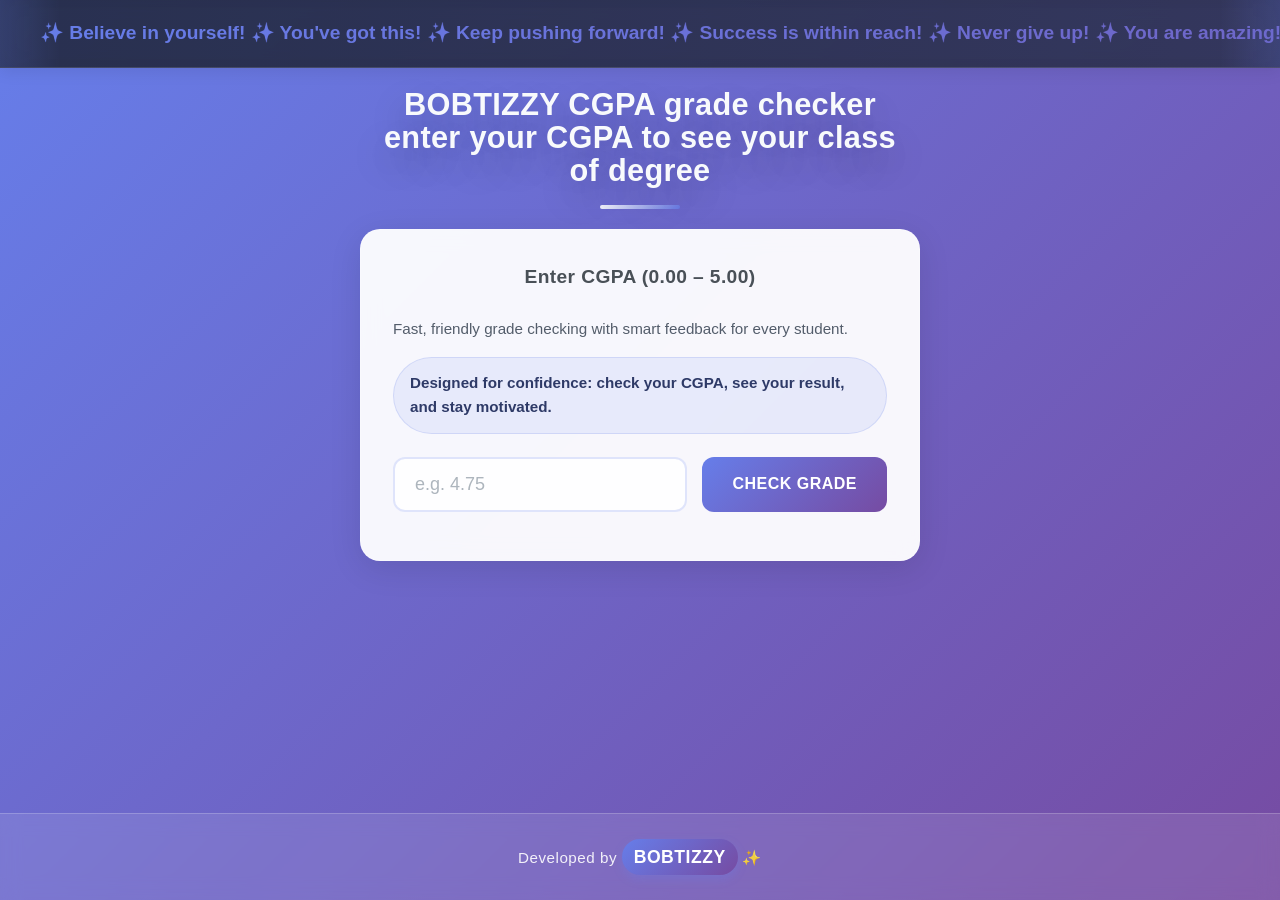
<file: index.html>
<!DOCTYPE html>
<html lang="en">
<head>
  <meta charset="UTF-8">
  <meta name="viewport" content="width=device-width, initial-scale=1.0">
  <title>CGPA Grade Checker</title>
  <link rel="stylesheet" href="styles.css">
</head>
<body>

<!-- Marquee Section -->
<div class="marquee-container">
  <div class="marquee">
    <span class="marquee-text">✨ Believe in yourself! ✨ You've got this! ✨ Keep pushing forward! ✨ Success is within reach! ✨ Never give up! ✨ You are amazing! ✨ Dream big, work hard! ✨ Excellence awaits! ✨ Achieve your goals! ✨ Believe in yourself! ✨ You've got this! ✨ Keep pushing forward! ✨</span>
  </div>
</div>

<div class="container">
  <h2 class="page-heading"> BOBTIZZY CGPA grade checker   enter your CGPA to see your class of degree</h2>

  <div class="grade-card">
    <p class="card-title">Enter CGPA (0.00 – 5.00)</p>
    <p class="card-subtitle">Fast, friendly grade checking with smart feedback for every student.</p>
    <div class="summary-pill">Designed for confidence: check your CGPA, see your result, and stay motivated.</div>
<div>
      <audio id="success-Sound" src="success.mp3" ></audio>
<audio id="failure-Sound" src="./failure.mp3" ></audio>
<audio id="kill-Sound" src="./Kill.mp4" ></audio>
<audio id="giveaway-Sound" src="./giveaway.mp3" ></audio>
<audio id="oh-chim-Sound" src="./oh chim.mp3" ></audio>
<audio id="secondfail-Sound" src="./secondfail.mp3" ></audio>
</div>
    <div class="input-group">
      <input type="number" id="cgpa-input" min="0" max="5" step="0.01" placeholder="e.g. 4.75" />
      <button onclick="checkGrade()">Check grade</button>
    </div>

    <div id="result-box" class="result-box">
      <div>
        <div id="result-icon"></div>
        <div>
          <p id="result-class"></p>
          <p id="result-range"></p>
        </div>
      </div>
    </div>

    <p id="error-msg">Please enter a valid CGPA between 0.00 and 5.00.</p>
  </div>
</div>

<!-- Developer Credit -->
<div class="developer-credit">
  <p>Developed by <span class="developer-name">BOBTIZZY</span> ✨</p>
</div>

<audio id="success-sound" src="success.mp3" preload="auto"></audio>

<script src="script.js"></script>
</body>
</html>
</file>
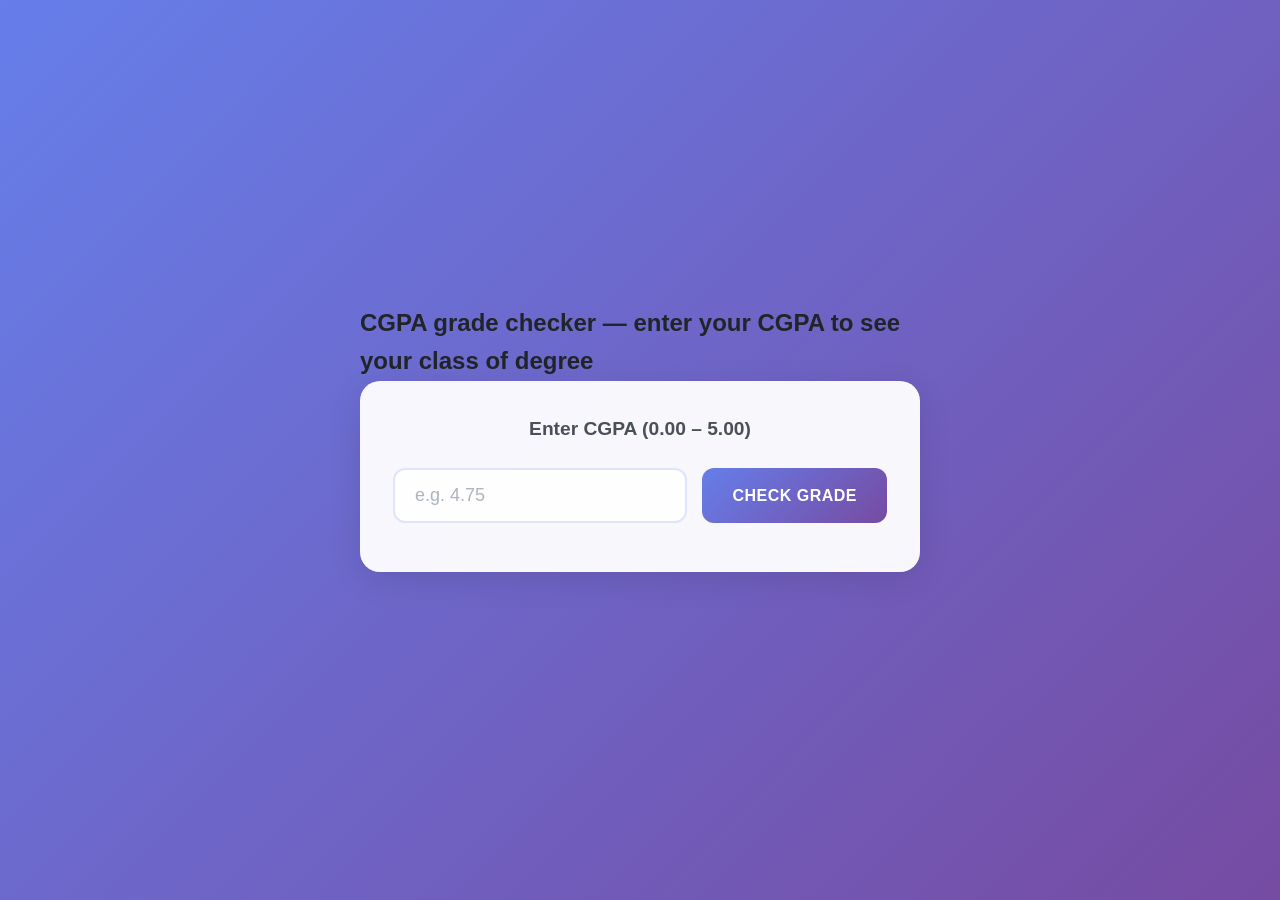
<file: cgpa_grade_checker.html>
<!DOCTYPE html>
<html lang="en">
<head>
  <meta charset="UTF-8">
  <meta name="viewport" content="width=device-width, initial-scale=1.0">
  <title>CGPA Grade Checker</title>
  <link rel="stylesheet" href="styles.css">
</head>
<body>

<div class="container">
  <h2 class="sr-only">CGPA grade checker — enter your CGPA to see your class of degree</h2>

  <div class="grade-card">
    <p>Enter CGPA (0.00 – 5.00)</p>
<div>
      <audio id="success-Sound" src="success.mp3" ></audio>
<audio id="failure-Sound" src="./failure.mp3" ></audio>
<audio id="kill-Sound" src="./kill.mp3" ></audio>
<audio id="giveaway-Sound" src="./giveaway.mp3" ></audio>
<audio id="oh-chim-Sound" src="./oh chim.mp3" ></audio>
<audio id="secondfail-Sound" src="./secondfail.mp3" ></audio>
</div>
    <div class="input-group">
      <input type="number" id="cgpa-input" min="0" max="5" step="0.01" placeholder="e.g. 4.75" />
      <button onclick="checkGrade()">Check grade</button>
    </div>

    <div id="result-box" class="result-box">
      <div>
        <div id="result-icon"></div>
        <div>
          <p id="result-class"></p>
          <p id="result-range"></p>
        </div>
      </div>
    </div>

    <p id="error-msg">Please enter a valid CGPA between 0.00 and 5.00.</p>
  </div>
</div>

<audio id="success-sound" src="success.mp3" preload="auto"></audio>

<script src="script.js"></script>
</body>
</html>
</file>
<file: styles.css>
/* Reset and base styles */
* {
  margin: 0;
  padding: 0;
  box-sizing: border-box;
}

body {
  font-family: 'Segoe UI', Tahoma, Geneva, Verdana, sans-serif;
  background: linear-gradient(135deg, #667eea 0%, #764ba2 100%);
  min-height: 100vh;
  display: flex;
  flex-direction: column;
  justify-content: center;
  align-items: center;
  padding: 0;
  margin: 0;
  color: #212529;
  line-height: 1.6;
}

/* Marquee Styles */
.marquee-container {
  width: 100%;
  background: linear-gradient(90deg, rgba(30, 35, 53, 0.85), rgba(42, 48, 76, 0.85));
  backdrop-filter: blur(8px);
  padding: 18px 0;
  overflow: hidden;
  border-bottom: 1px solid rgba(255, 255, 255, 0.12);
  box-shadow: inset 0 0 20px rgba(0, 0, 0, 0.08), 0 4px 15px rgba(0, 0, 0, 0.08);
  position: relative;
}

.marquee-container::before {
  content: '';
  position: absolute;
  left: 0;
  top: 0;
  bottom: 0;
  width: 60px;
  background: linear-gradient(90deg, rgba(102, 126, 234, 0.2), transparent);
  z-index: 10;
  pointer-events: none;
}

.marquee-container::after {
  content: '';
  position: absolute;
  right: 0;
  top: 0;
  bottom: 0;
  width: 60px;
  background: linear-gradient(270deg, rgba(102, 126, 234, 0.2), transparent);
  z-index: 10;
  pointer-events: none;
}

.marquee {
  display: flex;
  width: 100%;
  overflow: hidden;
  position: relative;
}

.marquee-text {
  display: inline-block;
  padding: 0 40px;
  white-space: nowrap;
  font-size: 1.2rem;
  font-weight: 600;
  background: linear-gradient(90deg, #667eea, #764ba2, #667eea);
  background-size: 200% auto;
  -webkit-background-clip: text;
  -webkit-text-fill-color: transparent;
  background-clip: text;
  animation: marqueeScroll 45s linear infinite, gradientShift 4s ease infinite;
}

@keyframes marqueeScroll {
  0% {
    transform: translateX(100%);
  }
  100% {
    transform: translateX(-100%);
  }
}

@keyframes gradientShift {
  0%, 100% {
    background-position: 0% center;
  }
  50% {
    background-position: 100% center;
  }
}

/* Developer Credit */
.developer-credit {
  width: 100%;
  text-align: center;
  padding: 25px 20px;
  background: rgba(255, 255, 255, 0.1);
  backdrop-filter: blur(10px);
  border-top: 1px solid rgba(255, 255, 255, 0.2);
  margin-top: auto;
}

.developer-credit p {
  font-size: 0.95rem;
  color: rgba(255, 255, 255, 0.9);
  font-weight: 500;
  letter-spacing: 0.5px;
  animation: fadeIn 1s ease-out 0.5s both;
}

.developer-name {
  font-size: 1.1rem;
  font-weight: 700;
  color: #ffffff;
  background: linear-gradient(135deg, #667eea, #764ba2);
  padding: 4px 12px;
  border-radius: 20px;
  display: inline-block;
  box-shadow: 0 4px 10px rgba(102, 126, 234, 0.3);
  transition: all 0.3s ease;
}

.developer-credit p:hover .developer-name {
  transform: scale(1.1) rotate(2deg);
  box-shadow: 0 6px 15px rgba(102, 126, 234, 0.5);
}

@keyframes fadeIn {
  from {
    opacity: 0;
  }
  to {
    opacity: 1;
  }
}

/* Container - center content */
.container {
  max-width: 600px;
  width: 100%;
  padding: 20px;
  animation: fadeInUp 0.8s ease-out;
}

.page-heading {
  font-size: clamp(1.8rem, 2.4vw, 2.8rem);
  line-height: 1.08;
  font-weight: 800;
  text-align: center;
  color: #f8fafc;
  letter-spacing: 0.01em;
  margin: 0 0 1.25rem;
  text-shadow: 0 16px 35px rgba(0, 0, 0, 0.25);
  max-width: 820px;
  padding: 0 0.5rem;
  transition: color 0.25s ease, transform 0.25s ease, opacity 0.25s ease;
}

.page-heading:hover {
  color: #ffffff;
  transform: translateY(-1px);
}

.page-heading::after {
  content: '';
  display: block;
  width: 80px;
  height: 4px;
  margin: 18px auto 0;
  border-radius: 999px;
  background: linear-gradient(135deg, rgba(255, 255, 255, 0.92), rgba(102, 126, 234, 0.8));
}

.card-title {
  font-size: 1.1rem;
  font-weight: 700;
  margin-bottom: 0.4rem;
  color: #1f2937;
  letter-spacing: 0.02em;
  transition: color 0.3s ease;
}

.card-subtitle {
  font-size: 0.95rem;
  margin-bottom: 1rem;
  color: #4b5563;
  opacity: 0.95;
  line-height: 1.55;
  transition: opacity 0.3s ease, transform 0.3s ease;
}

.summary-pill {
  display: inline-block;
  margin-bottom: 1.4rem;
  padding: 0.85rem 1rem;
  background: rgba(102, 126, 234, 0.11);
  border: 1px solid rgba(102, 126, 234, 0.18);
  border-radius: 999px;
  color: #2e3a67;
  font-size: 0.95rem;
  font-weight: 600;
  transition: all 0.3s ease;
}

.summary-pill:hover {
  transform: translateY(-1px);
  background: rgba(102, 126, 234, 0.16);
  box-shadow: 0 4px 18px rgba(102, 126, 234, 0.12);
}


@keyframes fadeInUp {
  from {
    opacity: 0;
    transform: translateY(30px);
  }
  to {
    opacity: 1;
    transform: translateY(0);
  }
}

/* Card boxes */
.grade-card {
  background: rgba(255, 255, 255, 0.95);
  backdrop-filter: blur(10px);
  border: 1px solid rgba(255, 255, 255, 0.2);
  border-radius: 20px;
  padding: 2rem;
  margin-bottom: 1.5rem;
  box-shadow: 0 8px 32px rgba(0, 0, 0, 0.1);
  transition: all 0.4s cubic-bezier(0.175, 0.885, 0.32, 1.275);
  position: relative;
  overflow: hidden;
}

.grade-card::before {
  content: '';
  position: absolute;
  top: 0;
  left: -100%;
  width: 100%;
  height: 100%;
  background: linear-gradient(90deg, transparent, rgba(255, 255, 255, 0.2), transparent);
  transition: left 0.5s;
}

.grade-card:hover::before {
  left: 100%;
}

.grade-card:hover {
  transform: translateY(-8px) scale(1.02);
  box-shadow: 0 20px 40px rgba(0, 0, 0, 0.15);
}

/* Title styling */
.grade-card p:first-child {
  font-size: 1.2rem;
  font-weight: 600;
  color: #495057;
  margin-bottom: 1.5rem;
  text-align: center;
}

/* Input and button layout */
.input-group {
  display: flex;
  gap: 15px;
  align-items: stretch;
  margin-bottom: 1rem;
  flex-wrap: wrap;
}

/* Input field */
#cgpa-input {
  flex: 1;
  min-width: 200px;
  font-size: 18px;
  padding: 15px 20px;
  border-radius: 12px;
  border: 2px solid rgba(102, 126, 234, 0.2);
  background: rgba(255, 255, 255, 0.9);
  color: #212529;
  transition: all 0.3s ease;
  font-weight: 500;
  outline: none;
}

#cgpa-input::placeholder {
  color: #adb5bd;
  font-weight: 400;
}

#cgpa-input:focus {
  border-color: #667eea;
  box-shadow: 0 0 0 4px rgba(102, 126, 234, 0.15);
  background: #ffffff;
  transform: translateY(-2px);
}

#cgpa-input:hover {
  border-color: rgba(102, 126, 234, 0.4);
}

/* Button */
button {
  padding: 15px 30px;
  font-size: 16px;
  border-radius: 12px;
  border: none;
  background: linear-gradient(135deg, #667eea, #764ba2);
  color: white;
  cursor: pointer;
  transition: all 0.3s ease;
  font-weight: 600;
  text-transform: uppercase;
  letter-spacing: 0.5px;
  position: relative;
  overflow: hidden;
  min-width: 120px;
}

button::before {
  content: '';
  position: absolute;
  top: 0;
  left: -100%;
  width: 100%;
  height: 100%;
  background: linear-gradient(90deg, transparent, rgba(255, 255, 255, 0.2), transparent);
  transition: left 0.5s;
}

button:hover::before {
  left: 100%;
}

button:hover {
  background: linear-gradient(135deg, #764ba2, #667eea);
  transform: translateY(-3px) scale(1.05);
  box-shadow: 0 8px 20px rgba(102, 126, 234, 0.4);
}

button:active {
  transform: translateY(-1px) scale(1.02);
  box-shadow: 0 4px 10px rgba(102, 126, 234, 0.3);
}

/* Result box with enhanced animation */
.result-box {
  border-radius: 16px;
  padding: 2rem;
  margin-top: 2rem;
  display: none;
  opacity: 0;
  transform: translateY(30px) scale(0.95);
  transition: all 0.5s cubic-bezier(0.68, -0.55, 0.265, 1.55);
  position: relative;
  overflow: hidden;
}

.result-box::before {
  content: '';
  position: absolute;
  top: 0;
  left: 0;
  right: 0;
  bottom: 0;
  background: linear-gradient(45deg, transparent 30%, rgba(255, 255, 255, 0.1) 50%, transparent 70%);
  opacity: 0;
  transition: opacity 0.3s ease;
}

.result-box.show {
  opacity: 1;
  transform: translateY(0) scale(1);
}

.result-box.show::before {
  opacity: 1;
  animation: shimmer 2s ease-in-out infinite;
}

@keyframes shimmer {
  0%, 100% { transform: translateX(-100%); }
  50% { transform: translateX(100%); }
}

/* Result content layout */
.result-box > div {
  display: flex;
  align-items: center;
  gap: 1rem;
  position: relative;
  z-index: 1;
}

#result-icon {
  font-size: 3rem;
  animation: bounceIn 0.6s ease-out;
}

@keyframes bounceIn {
  0% {
    opacity: 0;
    transform: scale(0.3);
  }
  50% {
    opacity: 1;
    transform: scale(1.05);
  }
  70% {
    transform: scale(0.9);
  }
  100% {
    opacity: 1;
    transform: scale(1);
  }
}

.result-box div:last-child {
  flex: 1;
}

#result-class {
  font-size: 1.5rem;
  font-weight: 700;
  margin-bottom: 0.5rem;
  animation: slideInRight 0.6s ease-out 0.2s both;
}

#result-range {
  font-size: 0.9rem;
  opacity: 0.8;
  animation: slideInRight 0.6s ease-out 0.4s both;
}

@keyframes slideInRight {
  from {
    opacity: 0;
    transform: translateX(30px);
  }
  to {
    opacity: 1;
    transform: translateX(0);
  }
}

/* Error message with enhanced animation */
#error-msg {
  color: #dc3545;
  font-size: 14px;
  margin: 15px 0 0;
  display: none;
  animation: shake 0.6s ease-in-out;
  background: rgba(220, 53, 69, 0.1);
  padding: 10px 15px;
  border-radius: 8px;
  border-left: 4px solid #dc3545;
}

@keyframes shake {
  0%, 100% { transform: translateX(0); }
  10%, 30%, 50%, 70%, 90% { transform: translateX(-5px); }
  20%, 40%, 60%, 80% { transform: translateX(5px); }
}

/* Hide audio elements */
audio {
  display: none;
}

/* Loading animation for button */
button.loading {
  pointer-events: none;
  position: relative;
}

button.loading::after {
  content: '';
  position: absolute;
  width: 20px;
  height: 20px;
  margin: auto;
  border: 2px solid transparent;
  border-top-color: #ffffff;
  border-radius: 50%;
  animation: spin 1s linear infinite;
}

@keyframes spin {
  0% { transform: rotate(0deg); }
  100% { transform: rotate(360deg); }
}

/* Responsive design */
@media (max-width: 768px) {
  body {
    padding: 0;
  }

  .marquee-container {
    padding: 15px 0;
  }

  .marquee-text {
    font-size: 1rem;
    padding: 0 30px;
  }

  .container {
    max-width: 100%;
    padding: 15px;
  }

  .grade-card {
    padding: 1.5rem;
    margin-bottom: 1rem;
  }

  .input-group {
    flex-direction: column;
    gap: 12px;
  }

  #cgpa-input {
    min-width: auto;
    font-size: 16px; /* Prevent zoom on iOS */
    padding: 14px 18px;
  }

  button {
    padding: 14px 25px;
    font-size: 15px;
    min-width: auto;
  }

  .result-box {
    padding: 1.5rem;
    margin-top: 1.5rem;
  }

  .result-box > div {
    flex-direction: column;
    text-align: center;
    gap: 1rem;
  }

  #result-icon {
    font-size: 2.5rem;
  }

  #result-class {
    font-size: 1.3rem;
  }

  #result-range {
    font-size: 0.85rem;
  }

  .developer-credit {
    padding: 20px 15px;
  }

  .developer-credit p {
    font-size: 0.9rem;
  }

  .developer-name {
    font-size: 1rem;
    padding: 3px 10px;
  }
}

@media (max-width: 480px) {
  .marquee-container {
    padding: 12px 0;
  }

  .marquee-text {
    font-size: 0.9rem;
    padding: 0 25px;
    animation: marqueeScroll 20s linear infinite, gradientShift 3s ease infinite;
  }

  .marquee-container::before,
  .marquee-container::after {
    width: 40px;
  }

  .grade-card {
    padding: 1.25rem;
  }

  .grade-card p:first-child {
    font-size: 1.1rem;
  }

  #cgpa-input {
    padding: 12px 16px;
    font-size: 16px;
  }

  button {
    padding: 12px 20px;
    font-size: 14px;
  }

  .result-box {
    padding: 1.25rem;
  }

  #result-icon {
    font-size: 2rem;
  }

  #result-class {
    font-size: 1.2rem;
  }

  .developer-credit {
    padding: 18px 12px;
  }

  .developer-credit p {
    font-size: 0.85rem;
  }

  .developer-name {
    font-size: 0.95rem;
    padding: 2px 8px;
  }
}

/* High contrast mode support */
@media (prefers-contrast: high) {
  .grade-card {
    border: 2px solid #000;
    background: #fff;
  }

  #cgpa-input {
    border: 2px solid #000;
  }

  button {
    border: 2px solid #000;
  }
}

/* Reduced motion support */
@media (prefers-reduced-motion: reduce) {
  *,
  *::before,
  *::after {
    animation-duration: 0.01ms !important;
    animation-iteration-count: 1 !important;
    transition-duration: 0.01ms !important;
  }
}

/* Focus visible for accessibility */
button:focus-visible,
#cgpa-input:focus-visible {
  outline: 2px solid #667eea;
  outline-offset: 2px;
}

/* Print styles */
@media print {
  body {
    background: white !important;
    color: black !important;
  }

  .grade-card {
    box-shadow: none;
    border: 1px solid #000;
  }

  button {
    display: none;
  }
}
</file>
